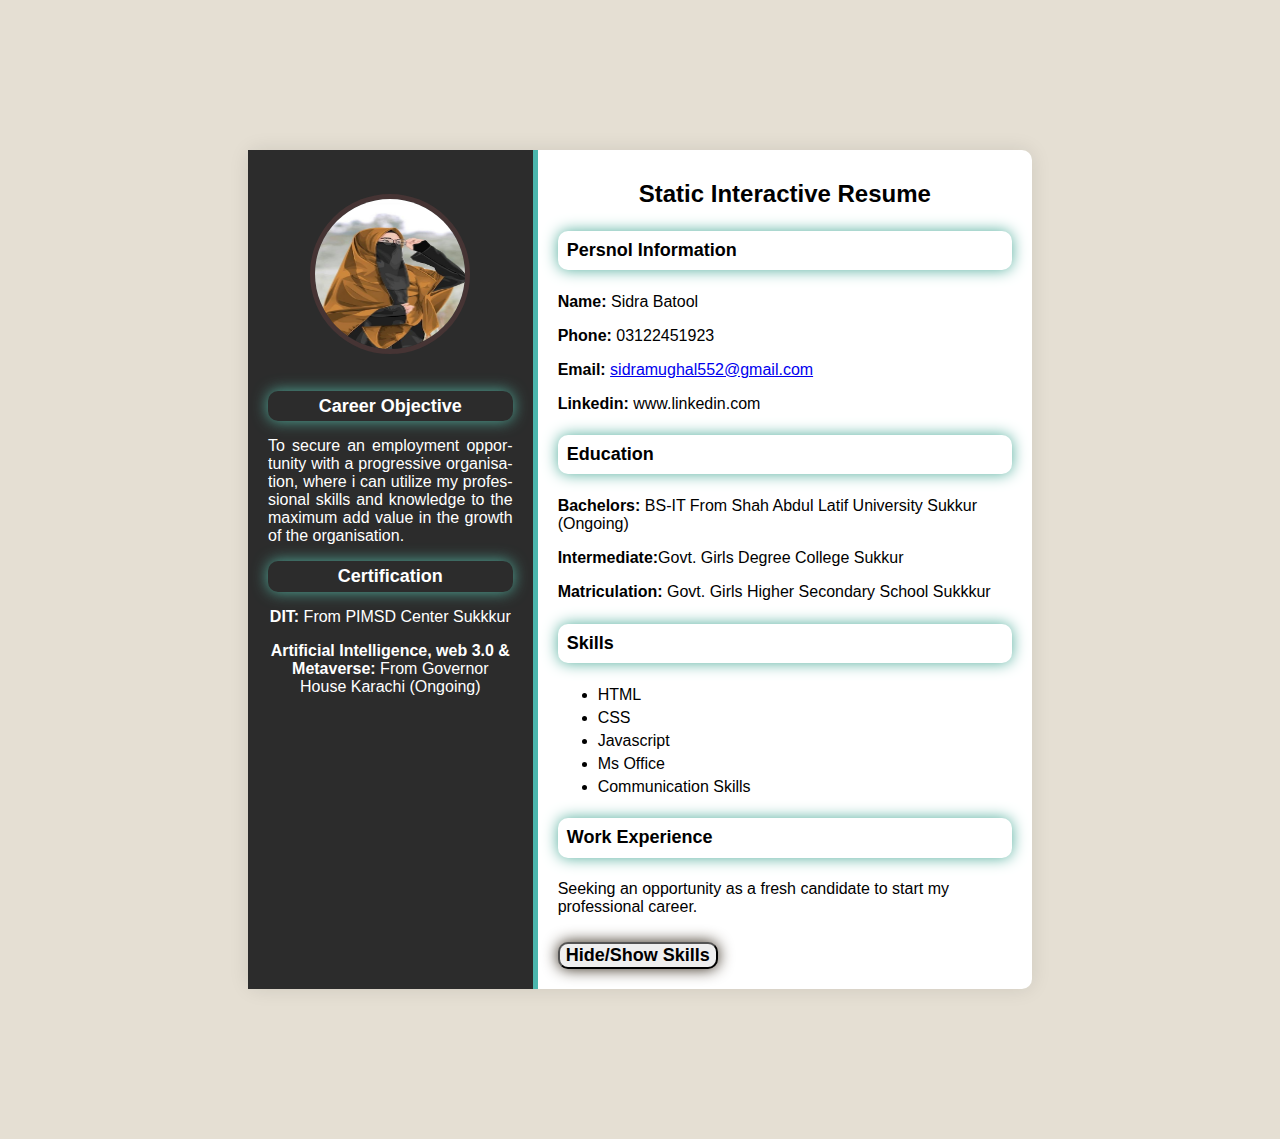
<file: milestone1-2/index.html>
<!DOCTYPE html>
<html lang="en">
<head>
    <meta charset="UTF-8">
    <meta name="viewport" content="width=device-width, initial-scale=1.0">
    <title>Static Interactive Resume</title>
    <link rel="stylesheet" href="style.css">
    <link
</head>
<body>
    <div class="resume-container">
        <!-- Left Section-->
         <div class="left-section">
            <img src="pic.png" alt="Profile Picture" class="profile-picture">
            <section id="objective">
                <h3 style="color: white;">Career Objective</h3>
                <p style="text-align: justify; hyphens: auto;">To secure an employment opportunity with a progressive organisation, where i can utilize my professional skills and knowledge to the maximum add value in the growth of the organisation.</p>    
            </section>
            <section id="certification">
               <h3 style="color: white;">Certification</h3> 
               <p><b>DIT:</b> From PIMSD Center Sukkkur</p>
               <p><b>Artificial Intelligence, web 3.0 & Metaverse:</b> From Governor House Karachi (Ongoing)</p>
            </section>
         </div>

         <!--Right Section-->
         <div class="right-section">
            <h1>Static Interactive Resume</h1>
            <!--Persnol information-->
            <section id="persnol-info">
                <h3>Persnol Information</h3>
                <p><b>Name:</b> Sidra Batool</p>
                <p><b>Phone:</b> 03122451923</p>
                <p><b>Email:</b> <a href="mail to: sidramughal552@gmail.com" target="_blank">sidramughal552@gmail.com</a></p>
                <p><b>Linkedin:</b> <a href="https://www.linkedin.com/in/sidra-batool-27402a2b7" target="_blank"></a> www.linkedin.com</p>
             </section>

             <!--Education Section-->
             <section id="education">
                <h3>Education</h3>
                <p><b>Bachelors:</b> BS-IT From Shah Abdul Latif University Sukkur (Ongoing)</p>
                <p><b>Intermediate:</b>Govt. Girls Degree College Sukkur</p>
                <p><b>Matriculation:</b> Govt. Girls Higher Secondary School Sukkkur</p>
             </section>

             <!--Skills Section-->
             <section id="skills">
                <h3>Skills</h3>
                <ul>
                    <li>HTML</li>
                    <li>CSS</li>
                    <li>Javascript</li>
                    <li>Ms Office</li>
                    <li>Communication Skills</li>
                </ul>
             </section>

             <!--Work Experience-->
             <section id="work-experience">
                <h3>Work Experience</h3>
                <p>Seeking an opportunity as a fresh candidate to start my professional career.</p>
             </section>

             <!--Button to toggle Skills Secion-->
             <button id="toggle-skills"><b>Hide/Show Skills</b></button>
         </div>
    </div>
    <script src="script.js"></script>
</body>
</html>
</file>
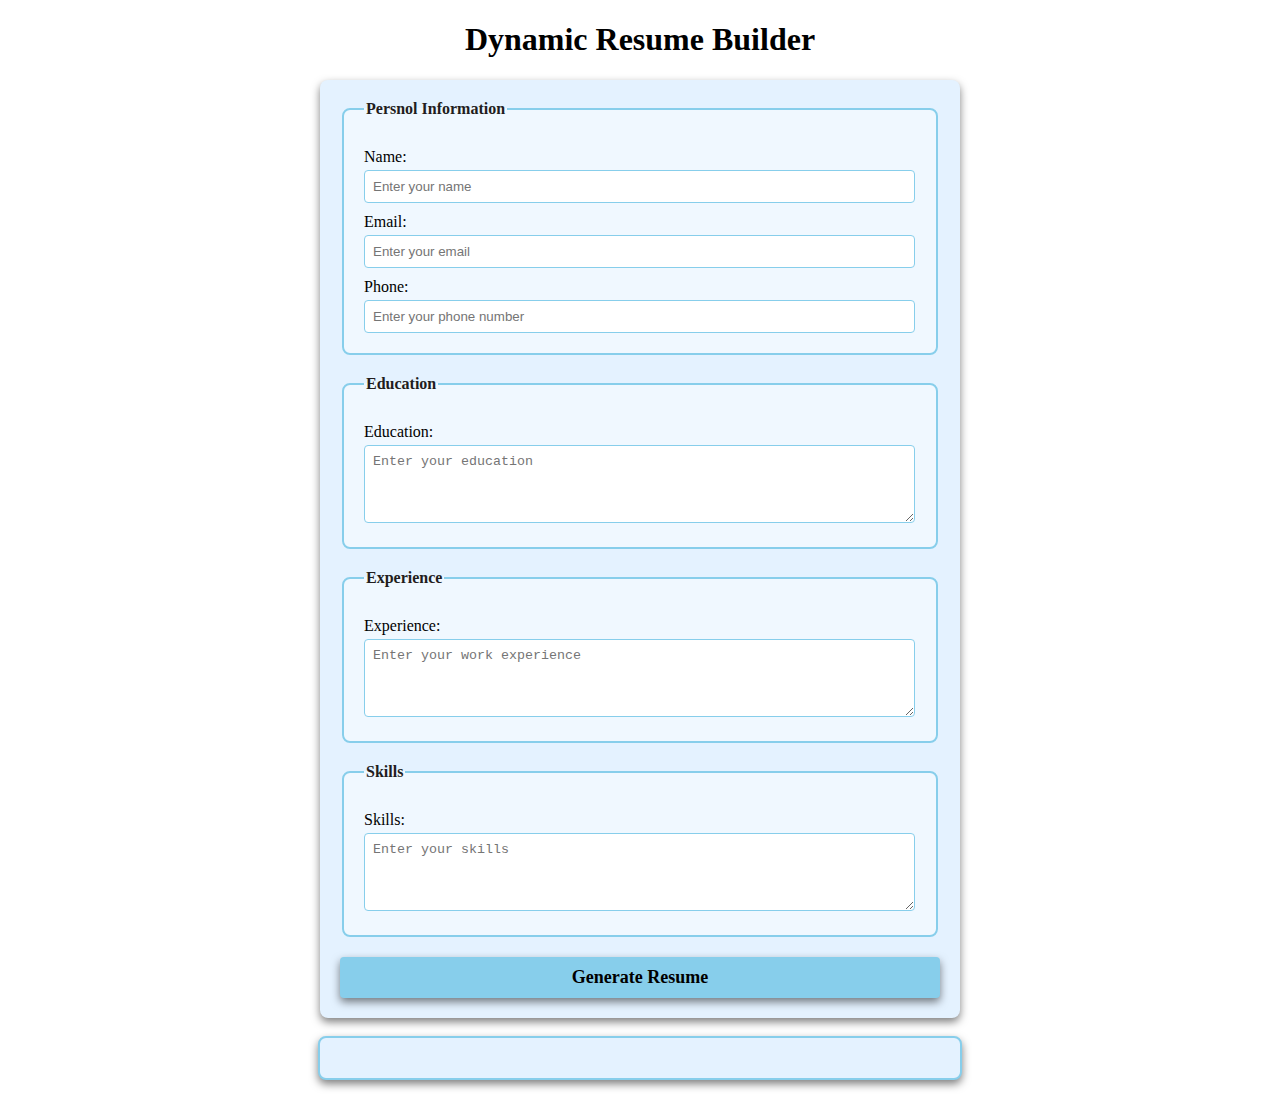
<file: milestone3/index.html>
<!DOCTYPE html>
<html lang="en">
<head>
    <meta charset="UTF-8">
    <meta name="viewport" content="width=device-width, initial-scale=1.0">
    <title>Dynamic Resume Builder</title>
    <link rel="stylesheet" href="style.css">
</head>
<body>
   <h1>Dynamic Resume Builder</h1>
   <form id="resume-form">
    <fieldset>
        <legend>Persnol Information</legend>
        <label for="name">Name: </label>
        <input type="text" id="name" placeholder="Enter your name" required>

        <label for="email">Email: </label>
        <input type="email" id="email" placeholder="Enter your email" required>

        <label for="phone">Phone: </label>
        <input type="tel" id="phone" placeholder="Enter your phone number" required>
    </fieldset>

    <fieldset>
        <legend>Education</legend>
        <label for="education"> Education: </label>
        <textarea id="education" placeholder="Enter your education" rows="4" required></textarea>
    </fieldset>

    <fieldset>
        <legend>Experience</legend>
        <label for="experience"> Experience: </label>
        <textarea id="experience" placeholder="Enter your work experience" rows="4" required></textarea>
    </fieldset>

    <fieldset>
        <legend>Skills</legend>
        <label for="skills"> Skills: </label>
        <textarea id="skills" placeholder="Enter your skills" rows="4" required></textarea>
    </fieldset>

    <button type="submit"><b>Generate Resume</b></button>
   </form>
   <br>
   <!--Dynamic Resume-->
   <div id="resume-display">
        <!--Resume will be generated below-->
   </div>

   <script src="script.js"></script>
</body>
</html>
</file>
<file: milestone1-2/style.css>
/* General Styling */
body {
    font-family: Arial, sans-serif;
    background-color: rgb(229, 223, 211);
    margin: 0;
    padding: 150px;
}

.resume-container {
    display: flex;
    background-color: white;
    width: 80%;
    margin: 0 auto;
    border-radius: 10px;
    box-shadow: 0 0 20px rgb(0, 0, 0, 0.1);
}

/* Left Section Styling*/
.left-section {
    background-color: #2c2c2c;
    color: white;
    padding: 20px;
    width: 35%;
    text-align: center;
    border-right: 5px solid #4bb6ad;
}

.profile-picture {
    width: 150px;
    height: 150px;
    margin-top: 10%;
    border-radius: 50%;
    border: 5px solid rgb(70, 52, 52) ;
    margin-bottom: 20px;
}

h1 {
    font-size: 24px;
    margin: 10px 0;
    margin-bottom: 20px;
    text-align: center;
}

h3 {
    font-size: 18px;
    padding: 2%;
    margin: 20px 0 10px;
    color: black;
    border-radius: 10px;
    box-shadow: 0 0 15px #51ad9c;
    margin-top: 5%;
    margin-bottom: 5%;
}

ul {
    list-style-type: fill round;
    padding: 10;
    margin: 10px 0;
}

ul li {
    margin: 5px 0;
}

/* Right Section*/
.right-section {
    padding: 20px;
    width: 65%;
}

button {
    font-family: Arial,  sans-serif;
    border-radius: 10px;
    box-shadow: 0 0 15px rgb(47, 36, 21);
    cursor: pointer;
    margin-top: 10px;
    font-size: 18px;
}

button:hover {
    background-color: rgb(51, 118, 94);
}
</file>
<file: milestone3/style.css>
/* Styling form and resume sections */


body {

    font-family: 'Times New Roman', Times, serif;

    margin: 20px;

    padding: 0;

    background-color: white;

}


form {

    margin: auto;

    background-color: rgb(228, 242, 255);

    border-radius: 8px;

    box-shadow: 0 4px 8px rgba(0, 0, 0, 0.5);

    padding: 20px;

    max-width: 600px;

}


h1 {

    text-align: center;

    color: black;

}


fieldset {

    border: 2px solid skyblue;

    border-radius: 8px;

    padding: 20px;

    margin-bottom: 20px;

    background-color: aliceblue;

}


legend {

    font-weight: bold;

    text-align: left;

    color: rgb(34, 29, 29);

}


label {

    display: block;

    margin-top: 10px;

    color: black;


}


input,textarea {

    margin-top: 4px;

    padding: 8px;

    width: calc(100% - 1px);

    border: 1px solid skyblue;

    border-radius: 4px;

    box-sizing: border-box;

}


button {

    display: block;

    width: 100%;

    background-color: skyblue;

    color: black;

    border: none;

    border-radius: 4px;

    box-shadow: 0 4px 8px rgba(0, 0, 0, 0.5);

    margin-top: 10px;

    font-size: 18px;

    font-family: 'Times New Roman', Times, serif;

    padding: 10px;

    cursor: pointer;

}


button :hover {

    color: blue;

}


#resume-display {

    max-width: 600px;

    margin: auto;

    padding: 20px;

    border: 2px solid skyblue;

    border-radius: 8px;

    background-color: rgb(228, 242, 255);

    box-shadow: 0 4px 8px rgba(0, 0, 0, 0.5);

}


#resume-display h2 {

    color: black;

}
</file>
